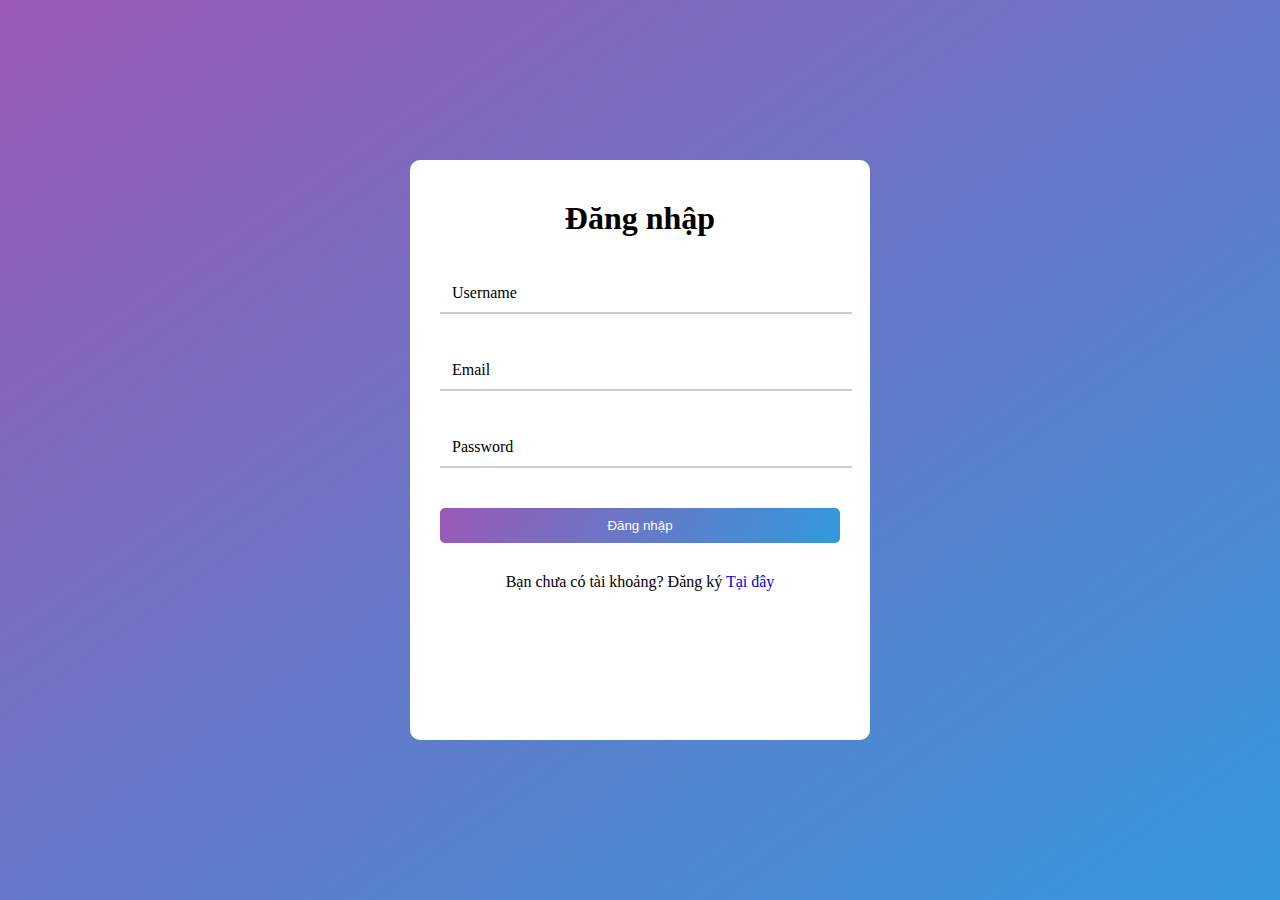
<file: login.html>
<!DOCTYPE html>
<html lang="en">
<head>
    <meta charset="UTF-8">
    <meta http-equiv="X-UA-Compatible" content="IE=edge">
    <meta name="viewport" content="width=device-width, initial-scale=1.0">
    <title>Form - Login</title>
    <link rel="stylesheet" href="css/formstyle.css">
</head>
<body>
    <div class="container">
        <form action="" onsubmit="login()" class="form-login">
            <h1>Đăng nhập</h1>
            <div class="form-text">
                <label for="">Username</label>
                <input class="username" type="text">
            </div>
            <div class="form-text">
                <label for="">Email</label>
                <input class="email" type="email">
            </div>
            <div class="form-text">
                <label for="">Password</label>
                <input class="password" type="password">
            </div>
            <button type="submit" class="btn-submit">Đăng nhập</button>
            <span>Bạn chưa có tài khoảng? Đăng ký <a href="register.html">Tại đây</a></span>
        </form>

    </div>
    <script>
        const formLogin = document.querySelectorAll('.form-text input')
        const formLabel = document.querySelectorAll('.form-text label')
        for(let i = 0;i<3;i++){
            formLogin[i].addEventListener("mouseover",function(){
                formLabel[i].classList.add("focus")
            })
            formLogin[i].addEventListener("mouseout",function(){
                if(formLogin[i].value == ""){
                    formLabel[i].classList.remove("focus")
                }
            })
        }
    </script>
    <script src="js/form.js"></script>
    
</body>
</html>
</file>
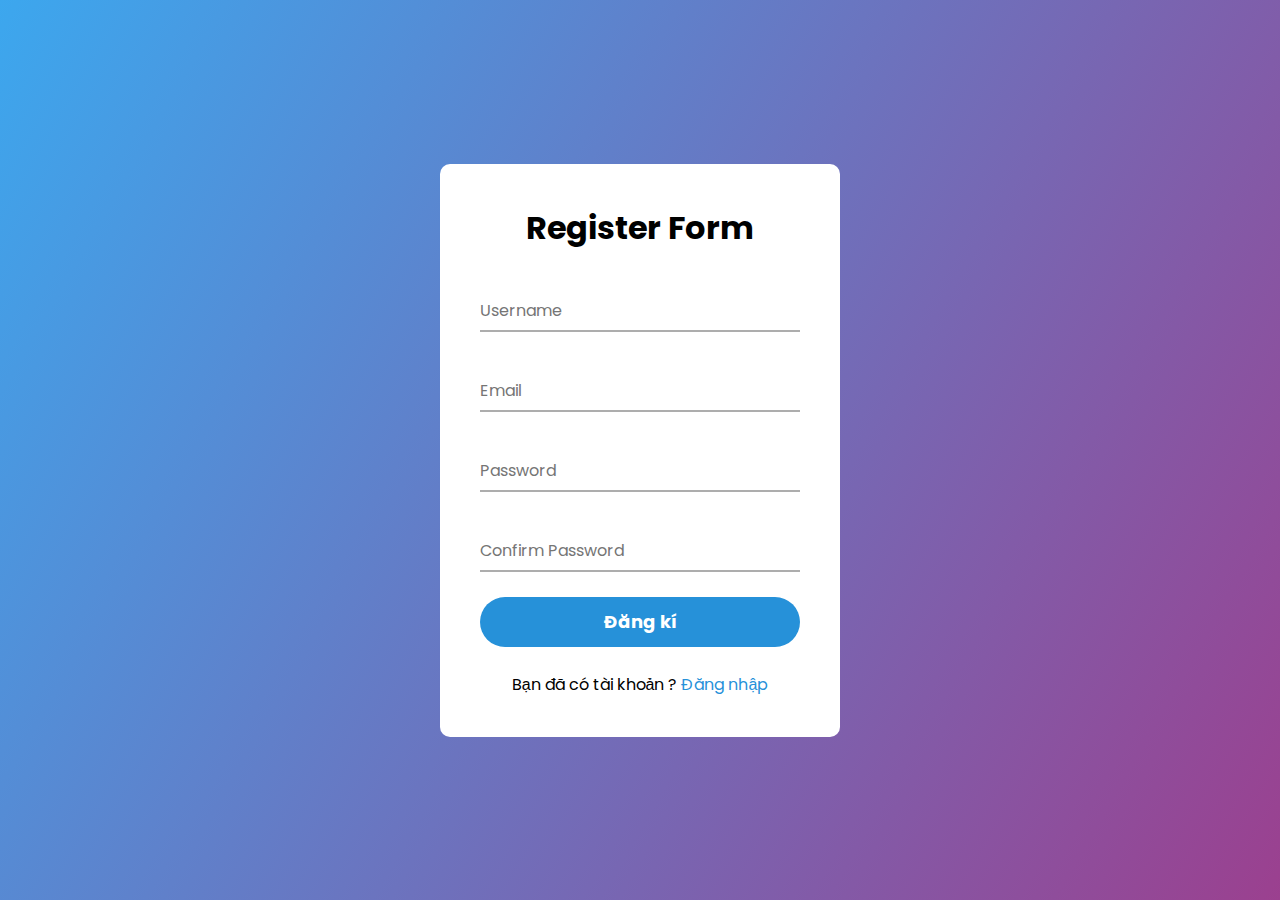
<file: register.html>
<!DOCTYPE html>
<html lang="en">

<head>
    <meta charset="UTF-8">
    <meta http-equiv="X-UA-Compatible" content="IE=edge">
    <meta name="viewport" content="width=device-width, initial-scale=1.0">
    <title>Form - Register</title>
    <link rel="stylesheet" href="css/account.css">

</head>

<body>
    <div class="container">
        <form action="">
            <h1>Register Form</h1>
            <div class="form-control ">
                <input id="username" type="text" placeholder="Username">
                <small></small>
                <span></span>
            </div>

            <div class="form-control ">
                <input id="email" type="email" placeholder="Email">
                <small></small>
                <span></span>
            </div>

            <div class="form-control ">
                <input id="password" type="password" placeholder="Password">
                <small></small>
                <span></span>
            </div>

            <div class="form-control ">
                <input id="confirm-password" type="password" placeholder="Confirm Password">
                <small></small>
                <span></span>
            </div>

            <button type="submit" class="btn-submit">Đăng kí</button>

            <div class="signup-link">
                Bạn đã có tài khoản ? <a href="login.html">Đăng nhập</a>
            </div>
        </form>
    </div>

    <script src="js/account.js"></script>
    
</body>

</html>
</file>
<file: css/formstyle.css>
:root{
    --bg1 :#9b59b6;
    --bg2 :#3498db;
    --text :#26ade4;
}
*{
    margin: 0;
    padding: 0;
    outline: none;
}

a{
    text-decoration:none;
}
.container{
    width: 100vw;
    height: 100vh;
    background: linear-gradient(to bottom right,var(--bg1),var(--bg2));
    display: flex;
    justify-content: center;
    align-items: center;
    text-align: center;
    
}
.form-login{
    width: 400px;
    height: 500px;
    background: #fff;
    padding: 40px 30px;
    border-radius: 10px;
}

.form-login h1{
    margin-bottom: 40px;
}
.form-login button{
    height: 35px;
    width: 100%;
    margin-bottom: 30px;
    background: linear-gradient(120deg,var(--bg1),var(--bg2),var(--bg1));
    border: none;
    color: #fff;
    border-radius: 5px;
    background-size: 200%;
    transition: .5s;
}
.form-login button:hover{
    background-position: right;
}

.form-text{
    margin-bottom: 40px;
    position: relative;
}
.form-text input{
    width: 100%;
    height: 35px;
    border: none;
    border-bottom: 2px solid #ccc;
    cursor: pointer;
    padding-left: 12px;
    z-index: 9;
}
.form-text label{
    position: absolute;
    left: 12px;
    bottom: 12px;
    transition: 0.3s;
}
.form-text label.focus{
    transform: translateY(-30px);
}
</file>
<file: css/account.css>
@import url('https://fonts.googleapis.com/css2?family=Poppins:ital,wght@0,100;0,200;0,300;0,400;0,500;0,600;0,700;0,800;0,900;1,100;1,200;1,300;1,400;1,500;1,600;1,700;1,800;1,900&display=swap');


:root{
    --success-color:#2691d9;
    --error-color:#e74c3c;

}

*{
    margin: 0;
    padding: 0;
    box-sizing:border-box;
    font-family: 'Poppins', sans-serif;
}

body{
    height: 100vh;
    background: linear-gradient(120deg, #3ca7ee, #9b408f);
    overflow: hidden;
    display: flex;
    justify-content: center;
    align-items: center;
}

.container{
    width: 400px;
    border: none;
    border-radius: 10px;
    background: white;
    padding: 40px;
}

.container h1{
    text-align: center;
    
}

.form-control{
    width: 100%;
    position: relative;
    margin-top: 40px;
}

.form-control input{
    width: 100%;
    height: 40px;
    font-size: 16px;
    border: none;
    outline: none;
    border-bottom: 2px solid #adadad;
}

.form-control span{
    position: absolute;
    border-bottom: 3px solid var(--success-color);
    left: 0;
    top: 38px;
    width: 0%;
    transition: 0.3s;
}
.form-control input:focus ~ span{ /*cungf cha se bi anh huong*/
    width: 100%;
}

.form-control.error small{
    color: var(--error-color);
}

.form-control.error input{
    border-bottom: 2px solid var(--error-color);
}

.btn-submit{
    width: 100%;
    height: 50px;
    border-radius: 25px;
    border: none;
    outline: none;
    background: var(--success-color);
    color: white;
    font-size: 18px;
    font-weight: bold;
    margin: 25px 0;
    transition: 0.3s;
}

.btn-submit:hover{
    background: #08609a;
}

.signup-link{
    text-align: center;
}
.signup-link a{
    color: var(--success-color);
    text-decoration: none;
    cursor: pointer;
}
.signup-link a:hover{
    text-decoration: underline;
}
</file>
